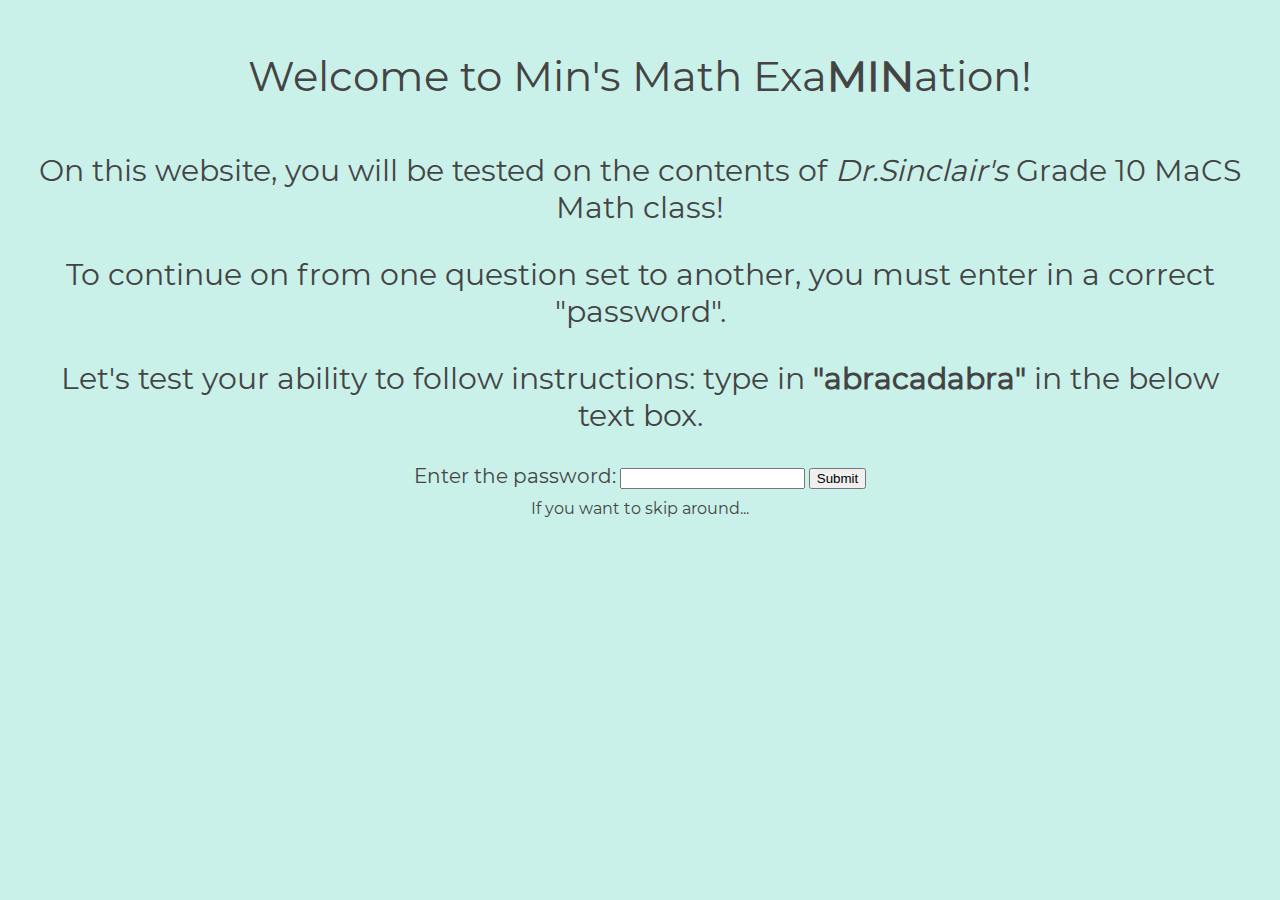
<file: index.html>
<!DOCTYPE html>
<html>
    <head>
        <meta charset="utf-8">
        <meta name="viewport" content="width=device-width, initial-scale=1">
        <link rel="stylesheet" type="text/css" href="style/basic.css"/>
        <link rel="stylesheet" type="text/css" href="style/page.css"/>
        <script src="script/basic.js"></script>
    </head>
    <body>
        <h1 class="text">Welcome to Min's Math Exa<strong>MIN</strong>ation!</h1>
        <h2 class="text">On this website, you will be tested on the contents of <em>Dr.Sinclair's</em> Grade 10 MaCS Math class!</h2>
        <h2 class="text">To continue on from one question set to another, you must enter in a correct "password".</h2>
        <h2 class="text">Let's test your ability to follow instructions: type in <strong>"abracadabra"</strong> in the below text box.</h2>
        <form name="password">
            <label class="text" for="password">Enter the password:</label>
            <input type="text" name="input" maxlength="11" size="20">
            <button type="button" onclick="validateForm(1)">Submit</button>
        </form>
        <p class="text" id="nofity"></p>
        <a class="text" onclick="openHint();">If you want to skip around...</a>
        <div class="hint" id="hint">
            <a class="text" href="page1.html">Chapter 2 &amp; 3</a>
            <a class="text" href="page2.html">Chapter 4, 5 &amp; 6</a>
            <a class="text" href="page3.html">Chapter 7 &amp; 8</a>
            <a class="text" href="page4.html">Chapter 1: Functions</a>
            <a class="text" href="prize.html">Prize Screen</a>
        </div>
    </body>
</html>
</file>
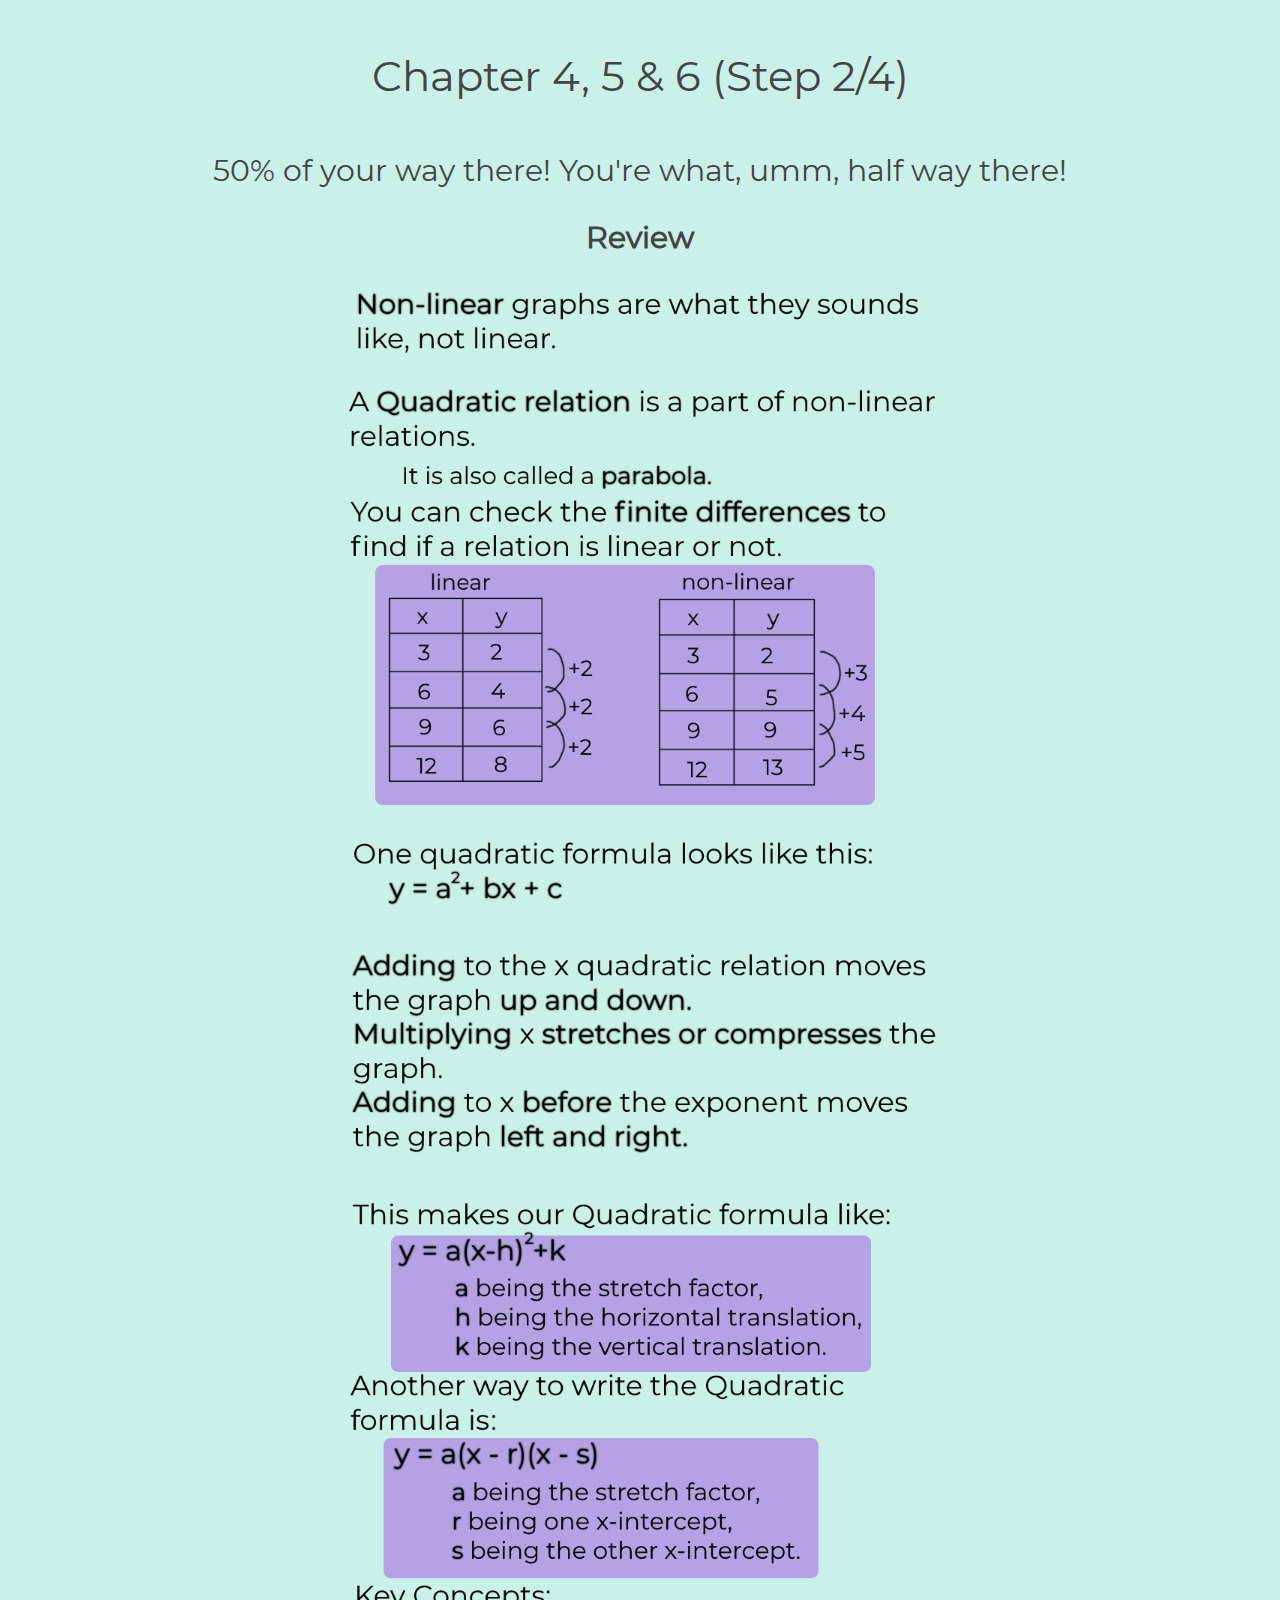
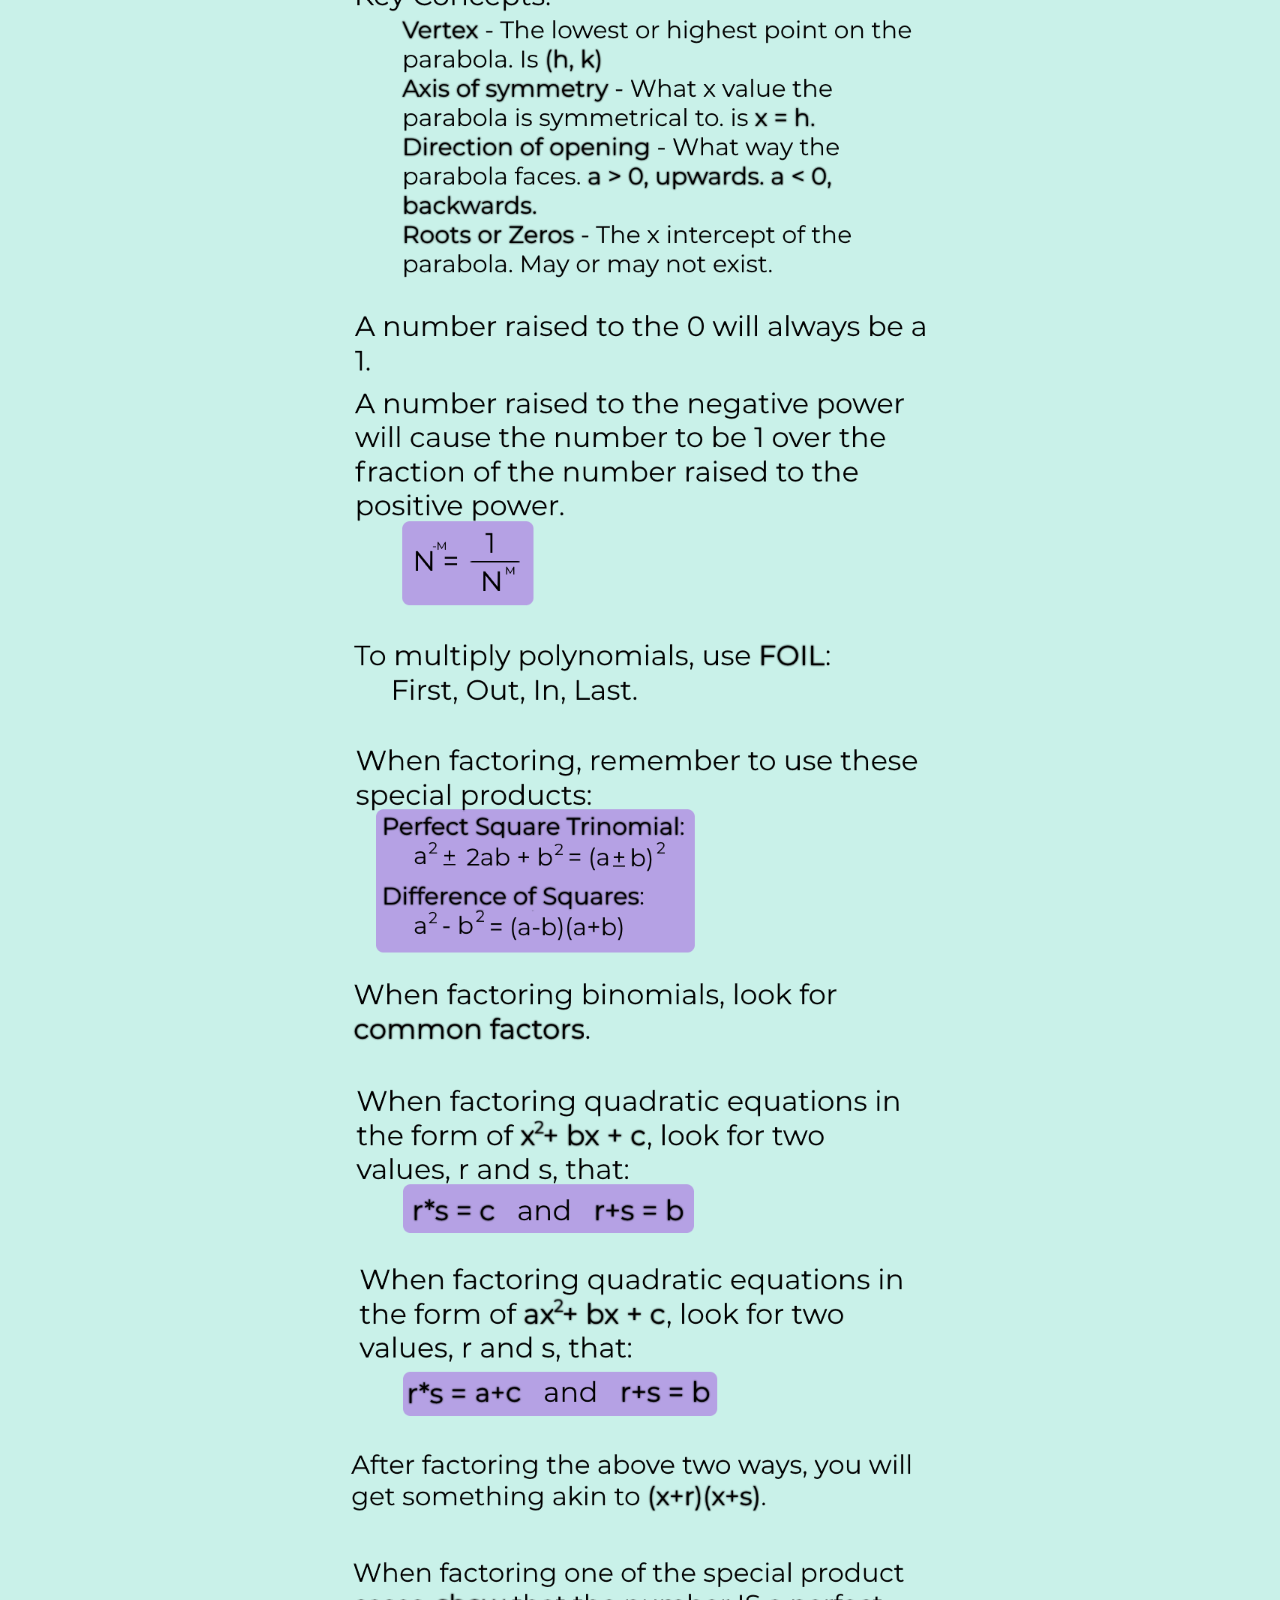
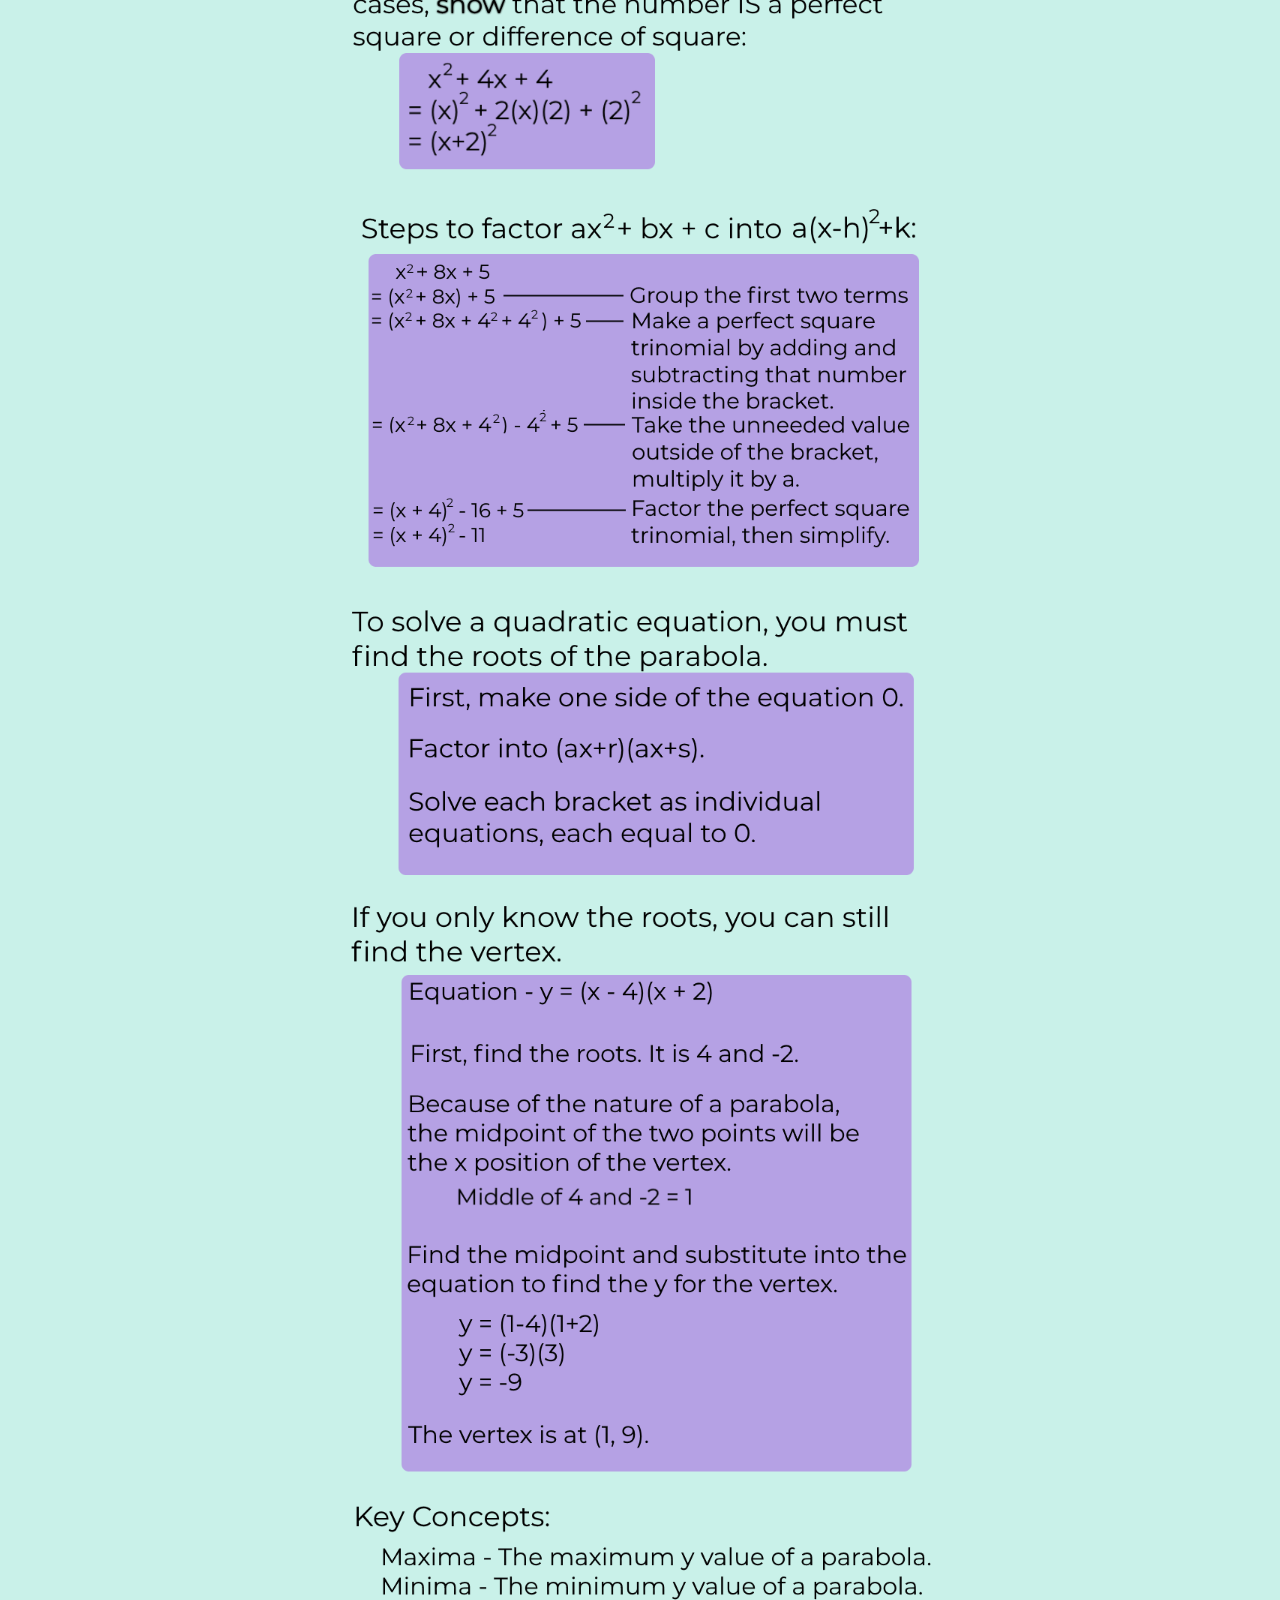
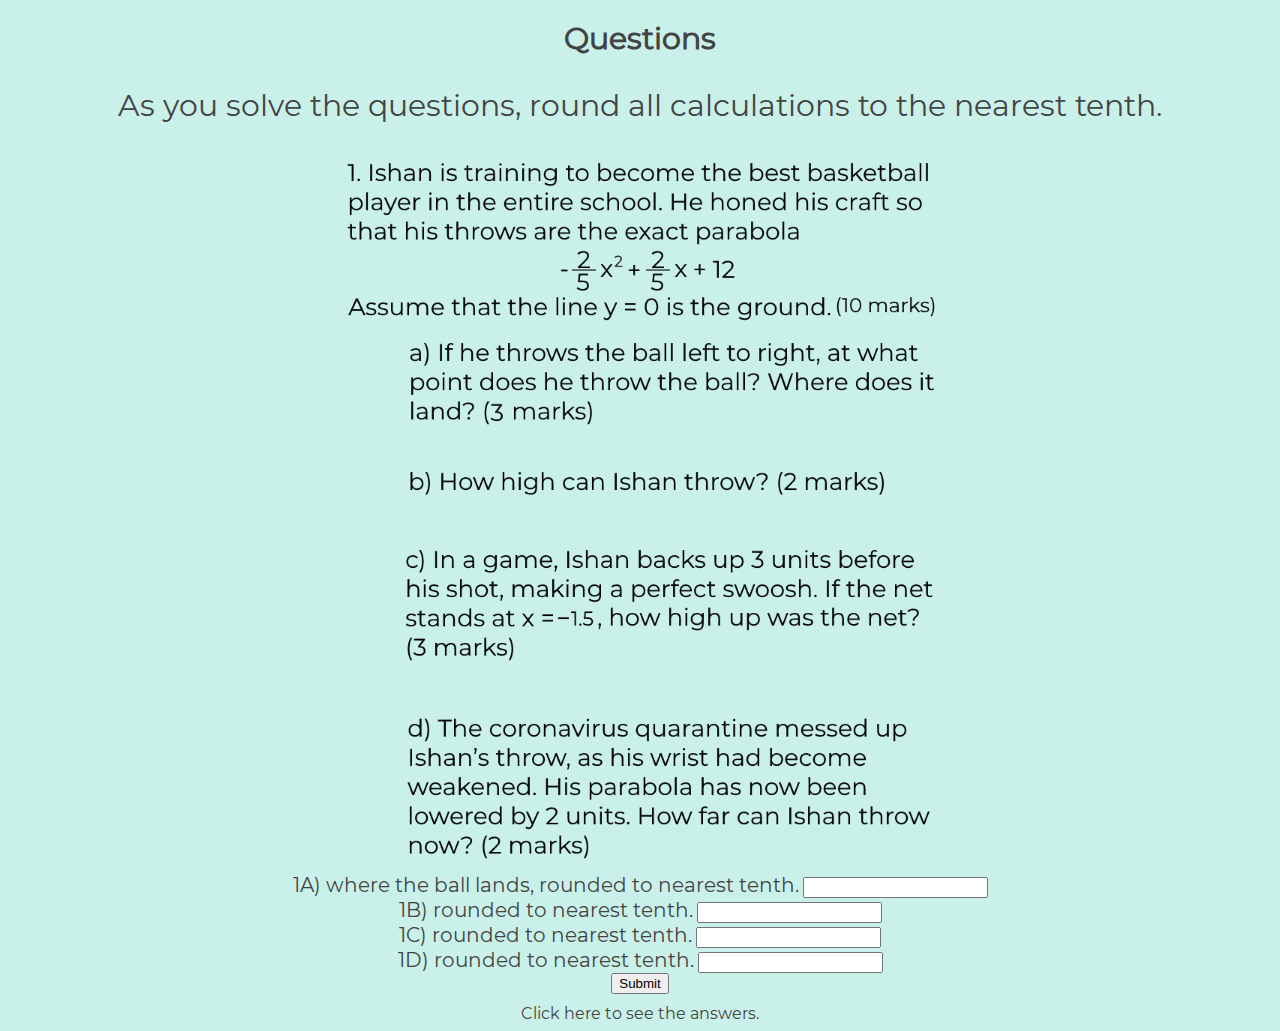
<file: page2.html>
<!DOCTYPE html>
<html>
    <head>
        <meta charset="utf-8">
        <meta name="viewport" content="width=device-width, initial-scale=1">
        <link rel="stylesheet" type="text/css" href="style/basic.css"/>
        <link rel="stylesheet" type="text/css" href="style/page.css"/>
        <script src="script/basic.js"></script>
    </head>
    <body>
        <h1 class="text">Chapter 4, 5 &amp; 6 (Step 2/4)</h1>
        <h2 class="text">50% of your way there! You're what, umm, half way there!</h2>
        <h3 class="text">Review</h3>
        <img src="res/chapter4.png">
        <img src="res/chapter5.png">
        <img src="res/chapter6.png">
        <h3 class="text">Questions</h3>
        <h2 class="text">As you solve the questions, round all calculations to the nearest tenth.</h2>
        <img src="res/question2.png">
        <form name="password">
            <label class="text" for="1a">1A) where the ball lands, rounded to nearest tenth.</label>
            <input type="text" name="input" maxlength="11" size="20"><br>
            <label class="text" for="1b">1B) rounded to nearest tenth.</label>
            <input type="text" name="input" maxlength="11" size="20"><br>
            <label class="text" for="1c">1C) rounded to nearest tenth.</label>
            <input type="text" name="input" maxlength="11" size="20"><br>
            <label class="text" for="1d">1D) rounded to nearest tenth.</label>
            <input type="text" name="input" maxlength="11" size="20"><br>
            <button type="button" onclick="validateForm(3)">Submit</button>
        </form>
        <p class="text" id="nofity"></p>
        <a class="text" onclick="openHint();">Click here to see the answers.</a>
        <div class="hint" id="hint">
            <h2 class="text">1A) Ishan shoots at (-5, 0) and the ball lands at (6, 0).<br>
                B) Ishan can throw 12.1 units high.<br>
                C) The net is 11.7 units high up.<br>
                D) Ishan can only throw 9 units far.</h2>
            <img src="res/answer2-1.png">
            <img src="res/answer2-2.png">
            <img src="res/answer2-3.png">
        </div>
    </body>
</html>
</file>
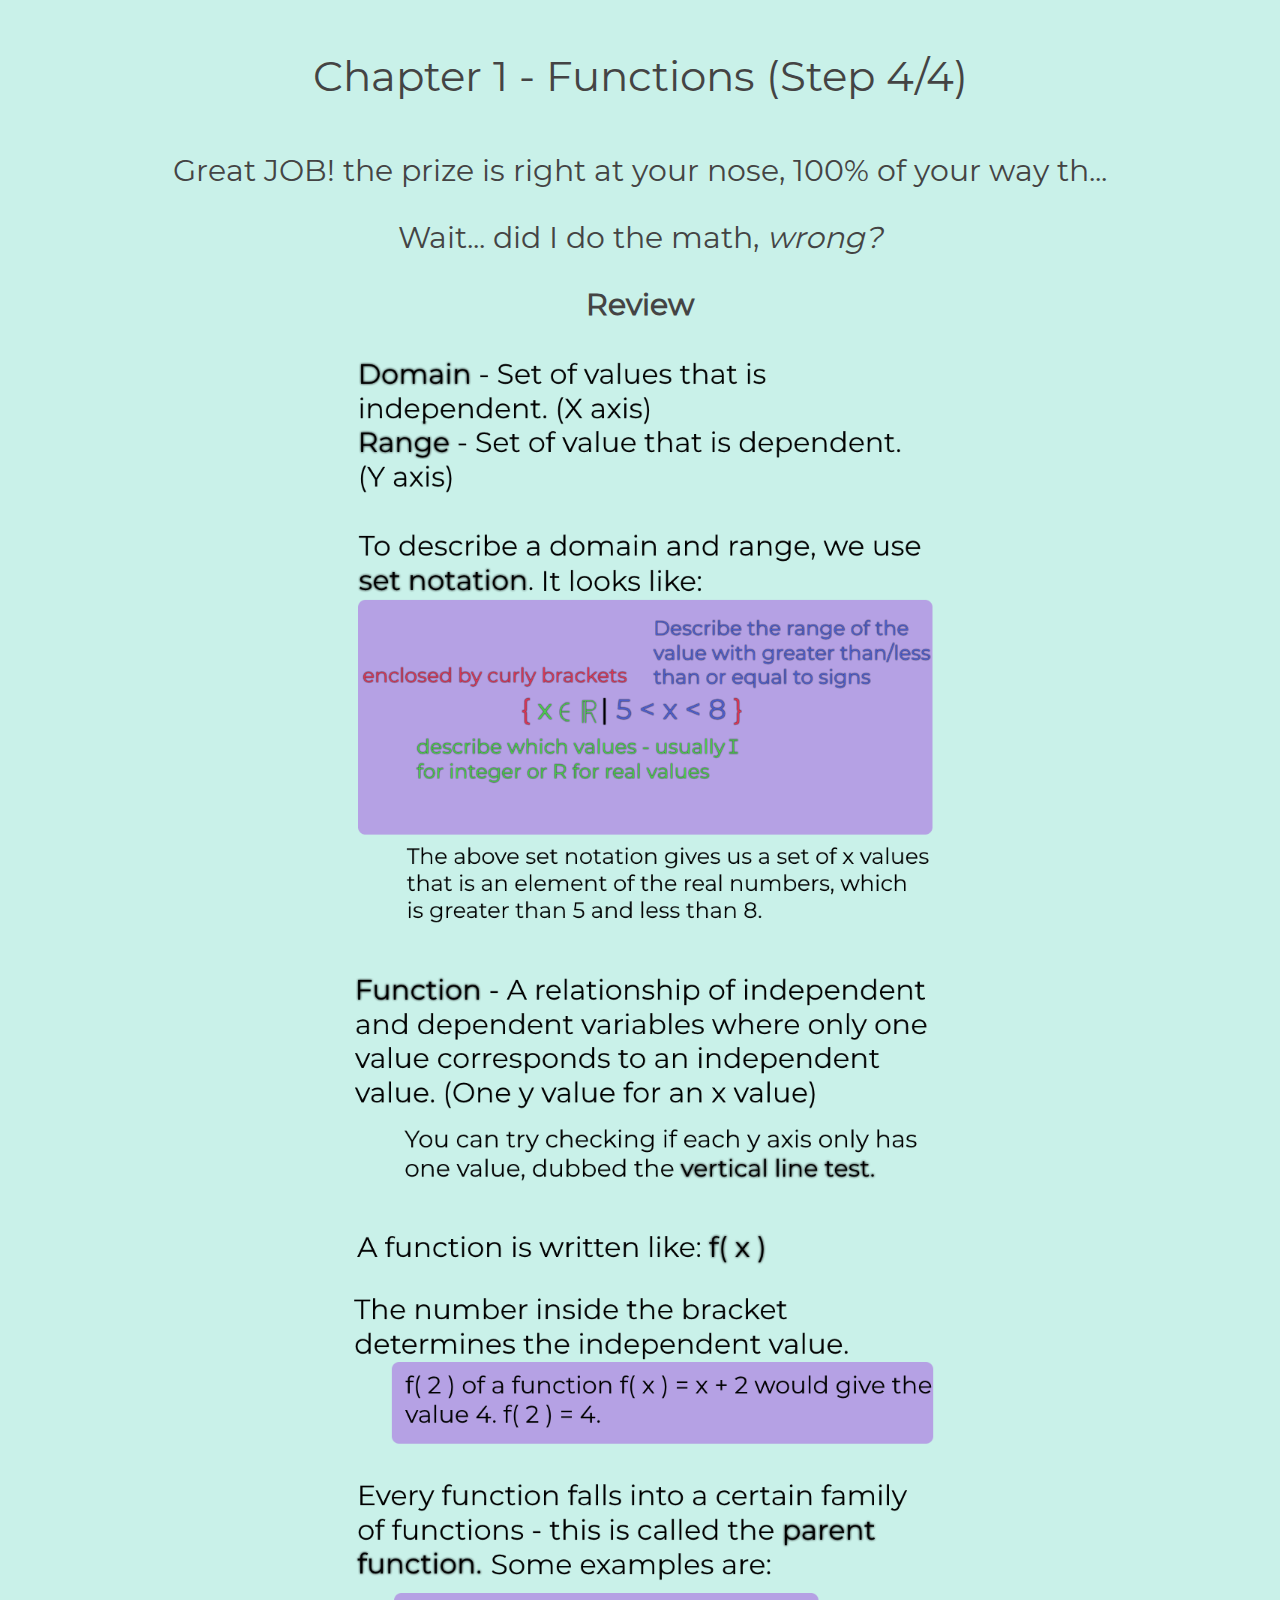
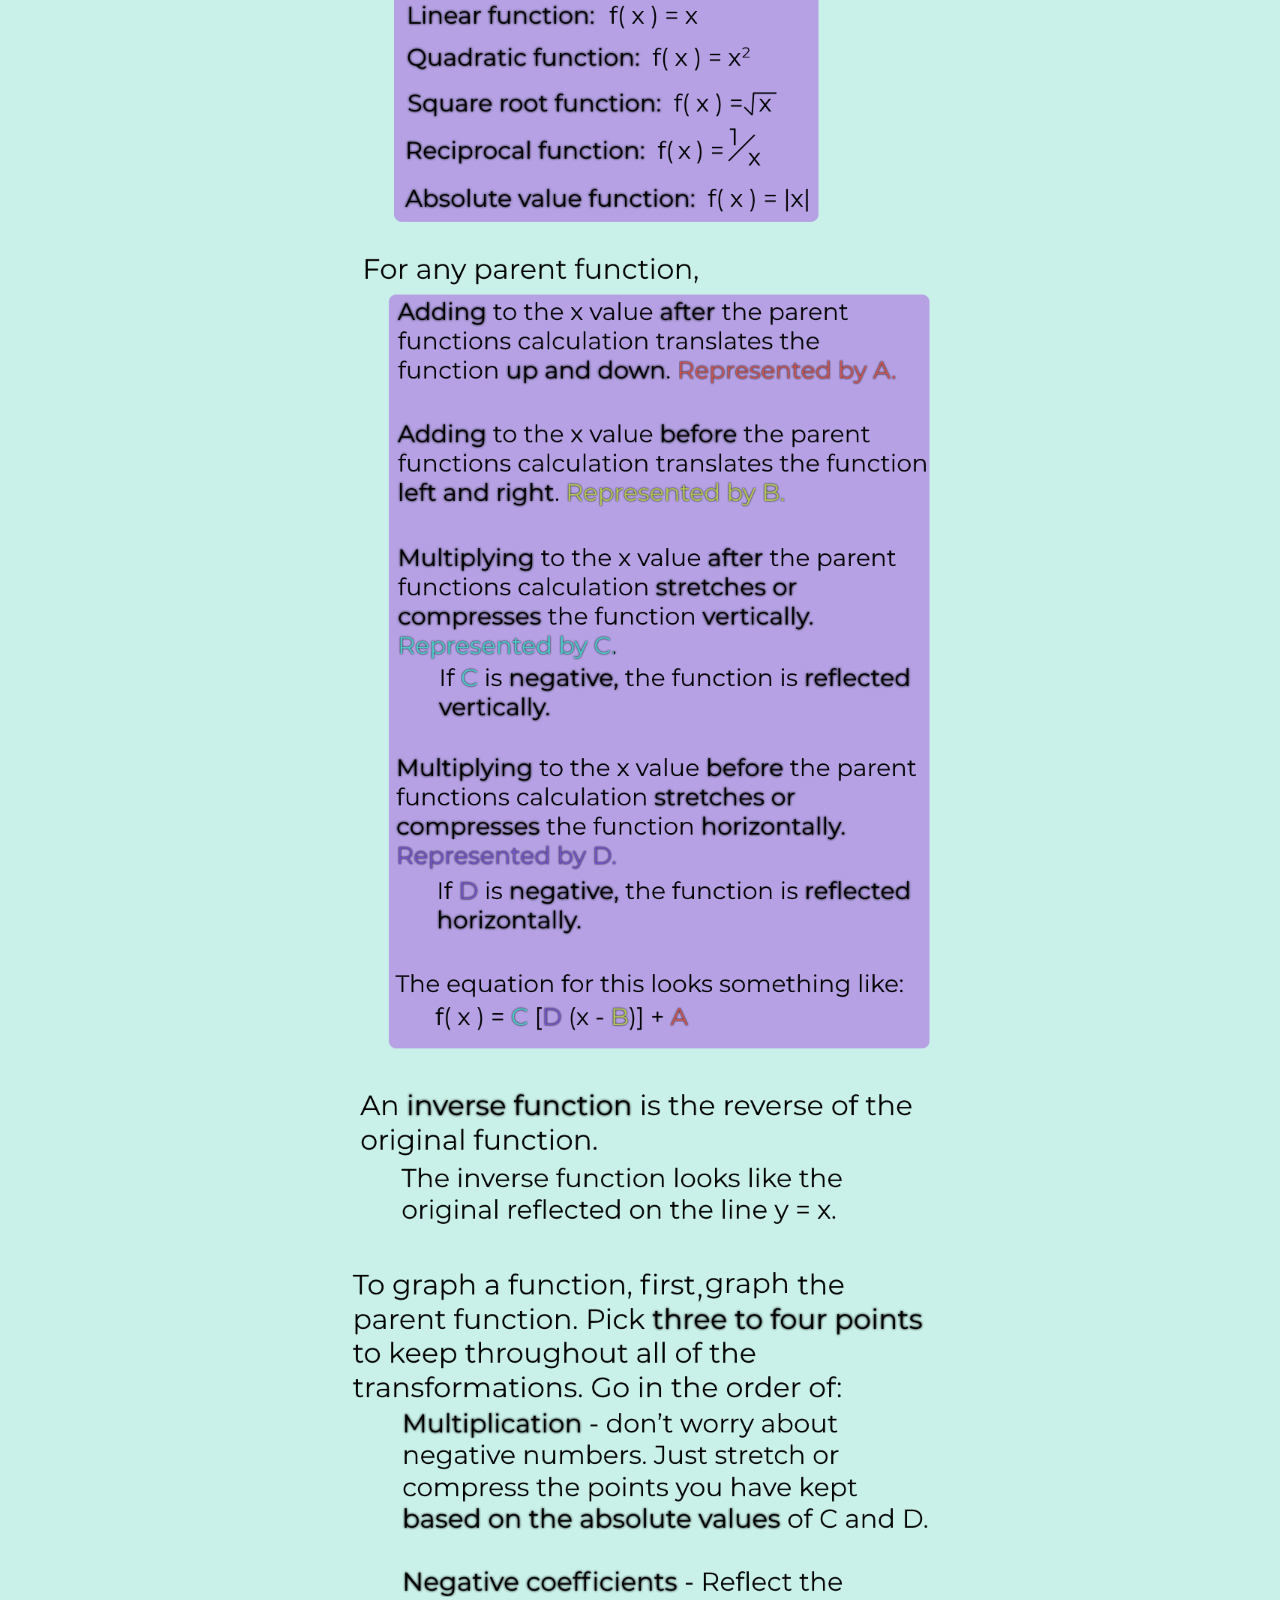
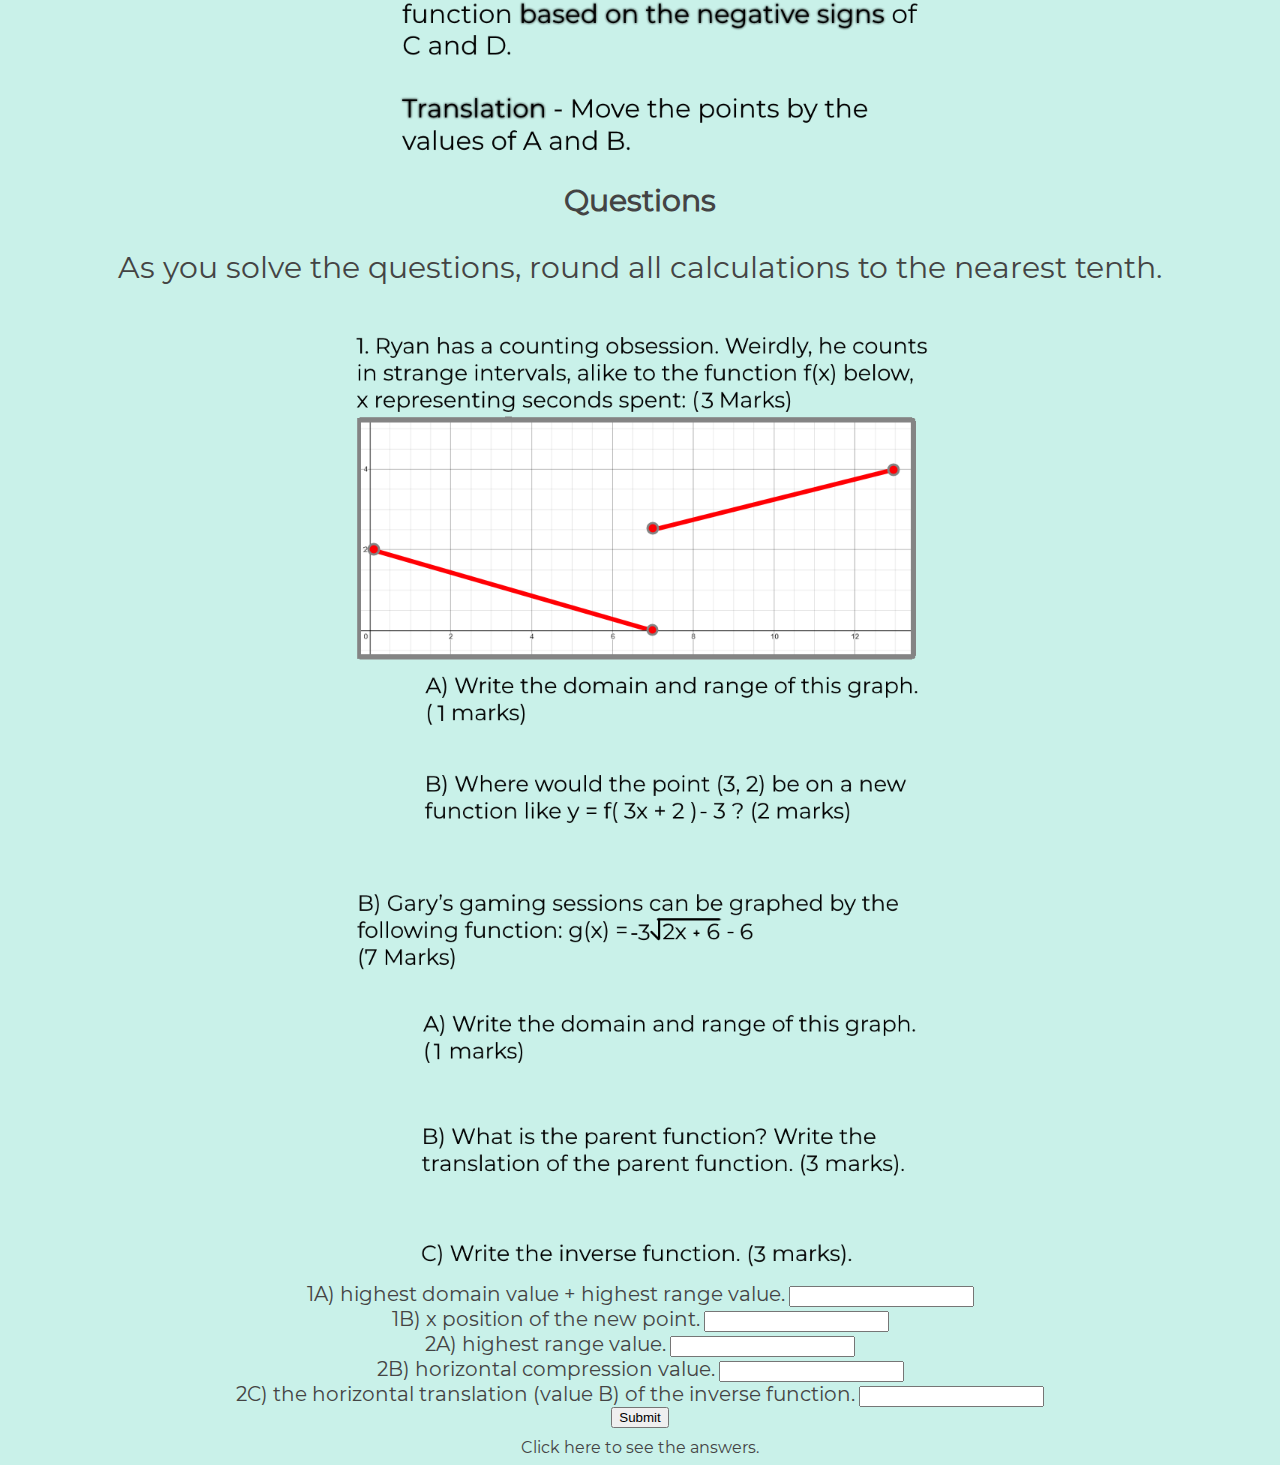
<file: page4.html>
<!DOCTYPE html>
<html>
    <head>
        <meta charset="utf-8">
        <meta name="viewport" content="width=device-width, initial-scale=1">
        <link rel="stylesheet" type="text/css" href="style/basic.css"/>
        <link rel="stylesheet" type="text/css" href="style/page.css"/>
        <script src="script/basic.js"></script>
    </head>
    <body>
        <h1 class="text">Chapter 1 - Functions (Step 4/4)</h1>
        <h2 class="text">Great JOB! the prize is right at your nose, 100% of your way th...</h2>
        <h2 class="text">Wait... did I do the math, <em>wrong?</em></h2>
        <h3 class="text">Review</h3>
        <img src="res/chapter1.png">
        <h3 class="text">Questions</h3>
        <h2 class="text">As you solve the questions, round all calculations to the nearest tenth.</h2>
        <img src="res/question4.png">
        <form name="password">
            <label class="text" for="1a">1A) highest domain value + highest range value.</label>
            <input type="text" name="input" maxlength="11" size="20"><br>
            <label class="text" for="1b">1B) x position of the new point.</label>
            <input type="text" name="input" maxlength="11" size="20"><br>
            <label class="text" for="2a">2A) highest range value.</label>
            <input type="text" name="input" maxlength="11" size="20"><br>
            <label class="text" for="2b">2B) horizontal compression value.</label>
            <input type="text" name="input" maxlength="11" size="20"><br>
            <label class="text" for="2c">2C) the horizontal translation (value B) of the inverse function.</label>
            <input type="text" name="input" maxlength="11" size="20"><br>
            <button type="button" onclick="validateForm(5)">Submit</button>
        </form>
        <p class="text" id="nofity"></p>
        <a class="text" onclick="openHint();">Click here to see the answers.</a>
        <div class="hint" id="hint">
            <h2 class="text">1A) Domain can be any real number between 0 and 13, Range can be any real number between 0 and 2.<br>
                B) The cooresponding point is (-1, -1).<br><br>
                2A) Domain can be any real number larger or equal than -3, Range can be any real number smaller or equal than -6.<br>
                B) The parent function was compressed horizontally by 2 and vertically by 3; mirrored on the x axis; and translated to the left by 6 and down by 6.<br>
                C) The inverse function is 1/2(-1/3 x - 2)&#178; - 3</h2>
            <img src="res/answer4-1.png">
            <img src="res/answer4-2.png">
        </div>
    </body>
</html>
</file>
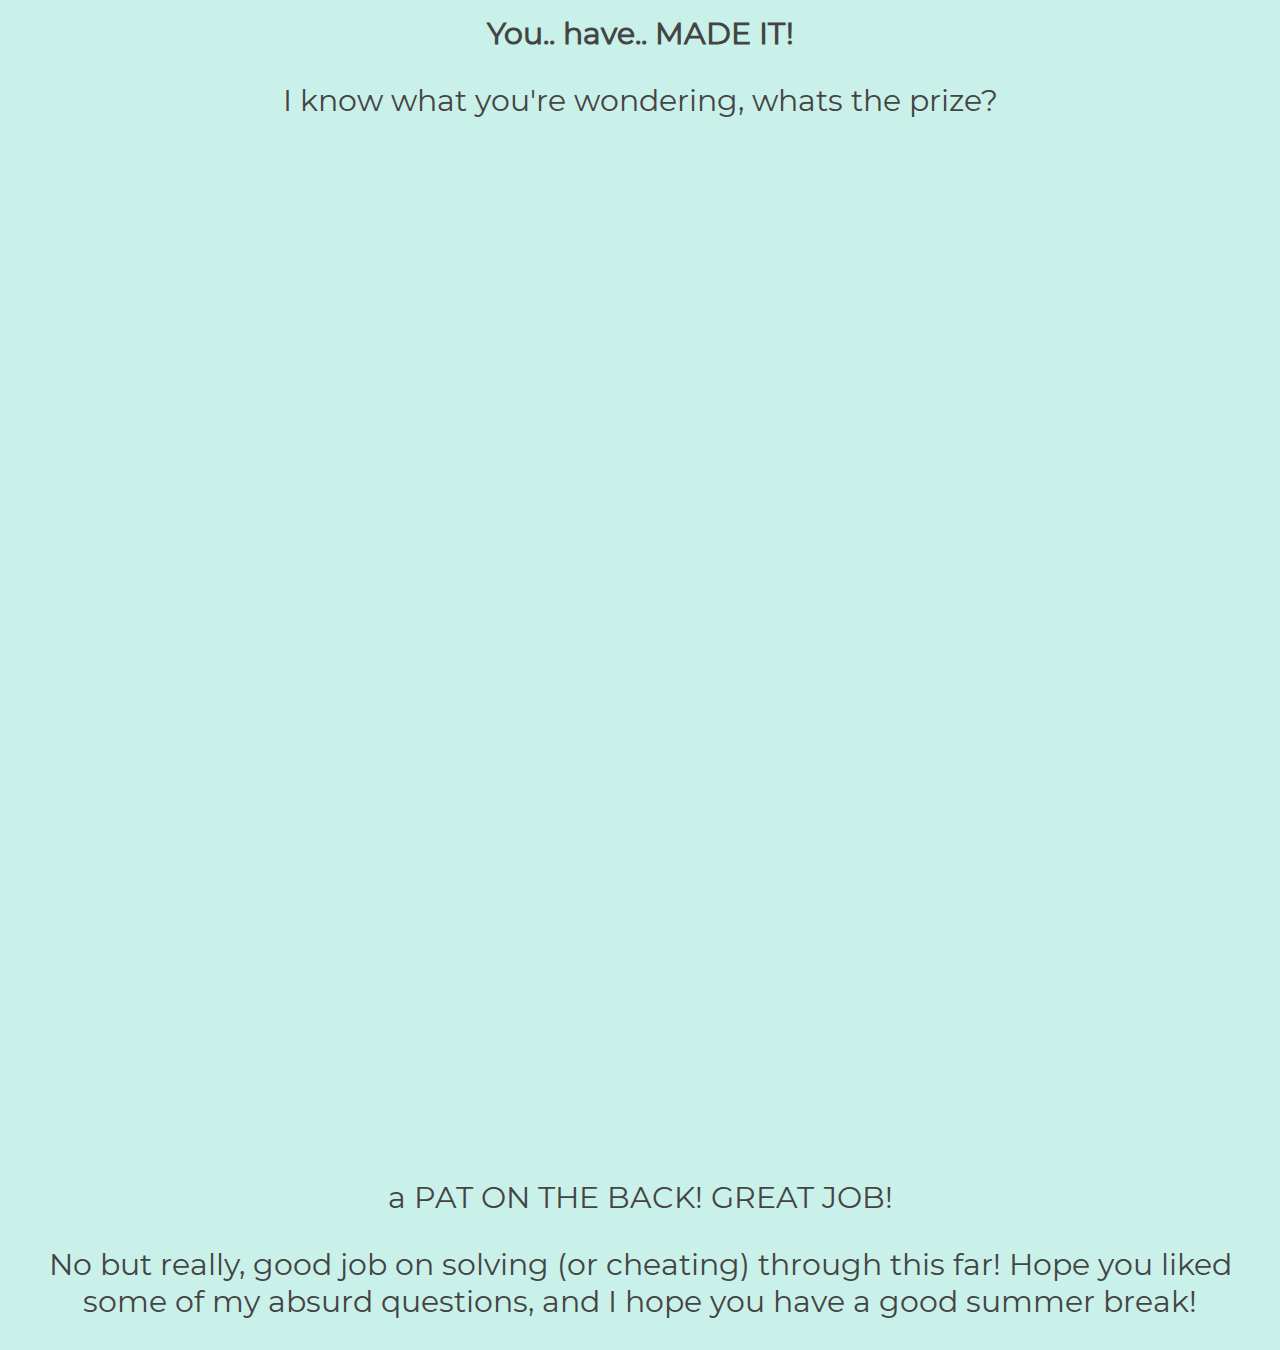
<file: prize.html>
<!DOCTYPE html>
<html>
    <head>
        <meta charset="utf-8">
        <meta name="viewport" content="width=device-width, initial-scale=1">
        <link rel="stylesheet" type="text/css" href="style/basic.css"/>
    </head>
    <body>
        <h3 class="text">You.. have.. <strong>MADE IT!</strong></h3>
        <h2 class="text">I know what you're wondering, whats the prize?</h2>
        <div class="space"></div>
        <h2 class="text">a PAT ON THE BACK! GREAT JOB!</h2>
        <h2 class="text">No but really, good job on solving (or cheating) through this far! Hope you liked some of my absurd questions, and I hope you have a good summer break!</h2>
    </body>
</html>
</file>
<file: style/basic.css>
@font-face{
    font-family: "Montserrat";
    src: url("../res/Montserrat-Regular.ttf");
}

body{
    background-color: #c9f1e9;
}
.text{
    font-family: Montserrat, Geneva, sans-serif;
    text-align: center;
    color: #444444;
}

h1{
    margin: 50px;
    font-size: 42px;
    font-weight: 400;
}
h2{
    margin: 30px;
    font-size: 30px;
    font-weight: 300;
}
h2 strong{
    font-weight: bold;
}
h2 span{
    font-family: "Courier New", Geneva, sans-serif;
}
h3 {
    margin:15px;
    font-size: 30px;
    font-weight: 600;
}
p{
    margin: 10px;
    font-size: 18px;
    font-weight: 400;
}

div.space{
    position: relative;
    width: 100%;
    height: 1000px;
    display: auto;
}

form{
    display: block;
    margin: auto;
    text-align: center;
}
form label{
    font-size: 20px;
    font-weight: 300;
}
</file>
<file: style/page.css>
img{
    width: 100%;
    max-width: 600px;
    height: auto;
    display: block;
    margin: auto;
}

a{
    color: #444444;
    cursor: pointer;
    display: block;
    margin: auto;
    text-decoration: none;
    transition: 0.5s;
}
a:hover{
    color: #888888;
}

.hint{
    opacity: 0;
    display: none;
    transition: 0.5s;
}
.hint a{
    color: #444444;
    width: auto;
    margin: 5px;
    display: block;
    text-align: center;
    font-size: 18px;
    font-weight: 300;
    overflow: hidden;
    transition: 0.5s;
}
.hint a:hover{
    color: #888888;
    font-size: 21px;
}
.hint h2{
    margin: 30px;
    font-size: 20px;
    font-weight: bold;
}
</file>
